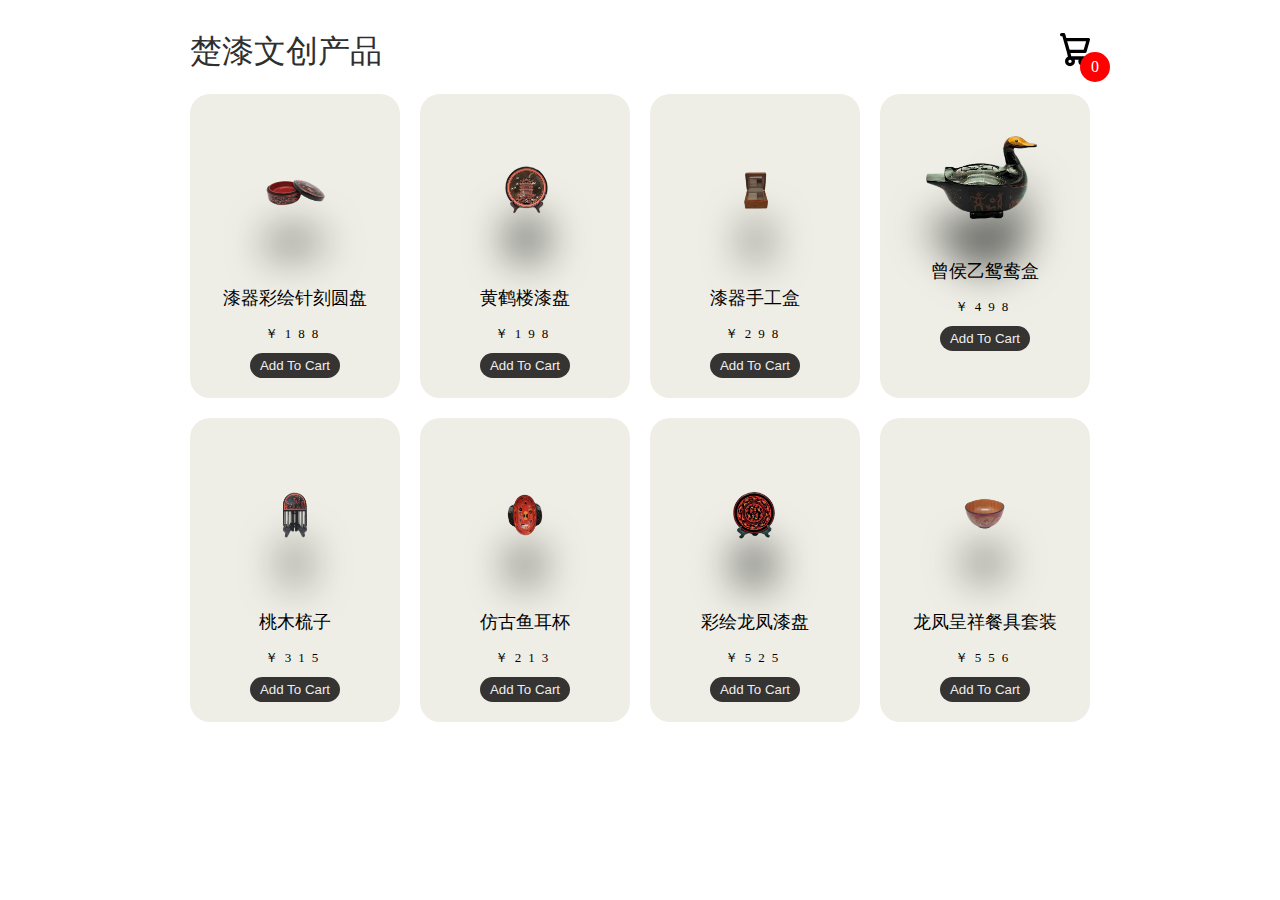
<file: index.html>
<!DOCTYPE html>
<html lang="en">
<head>
    <meta charset="UTF-8">
    <meta name="viewport" content="width=device-width, initial-scale=1.0">
    <title>Document</title>
    <link rel="stylesheet" href="style.css">
</head>
<body>
    
    <div id="app"></div>
    <div id="temporaryContent">
        <div class="listProduct">
            楚漆文创产品网店
        </div>
    </div>
    <script src="index.js" type="module"></script>

</body>
</html>
</file>
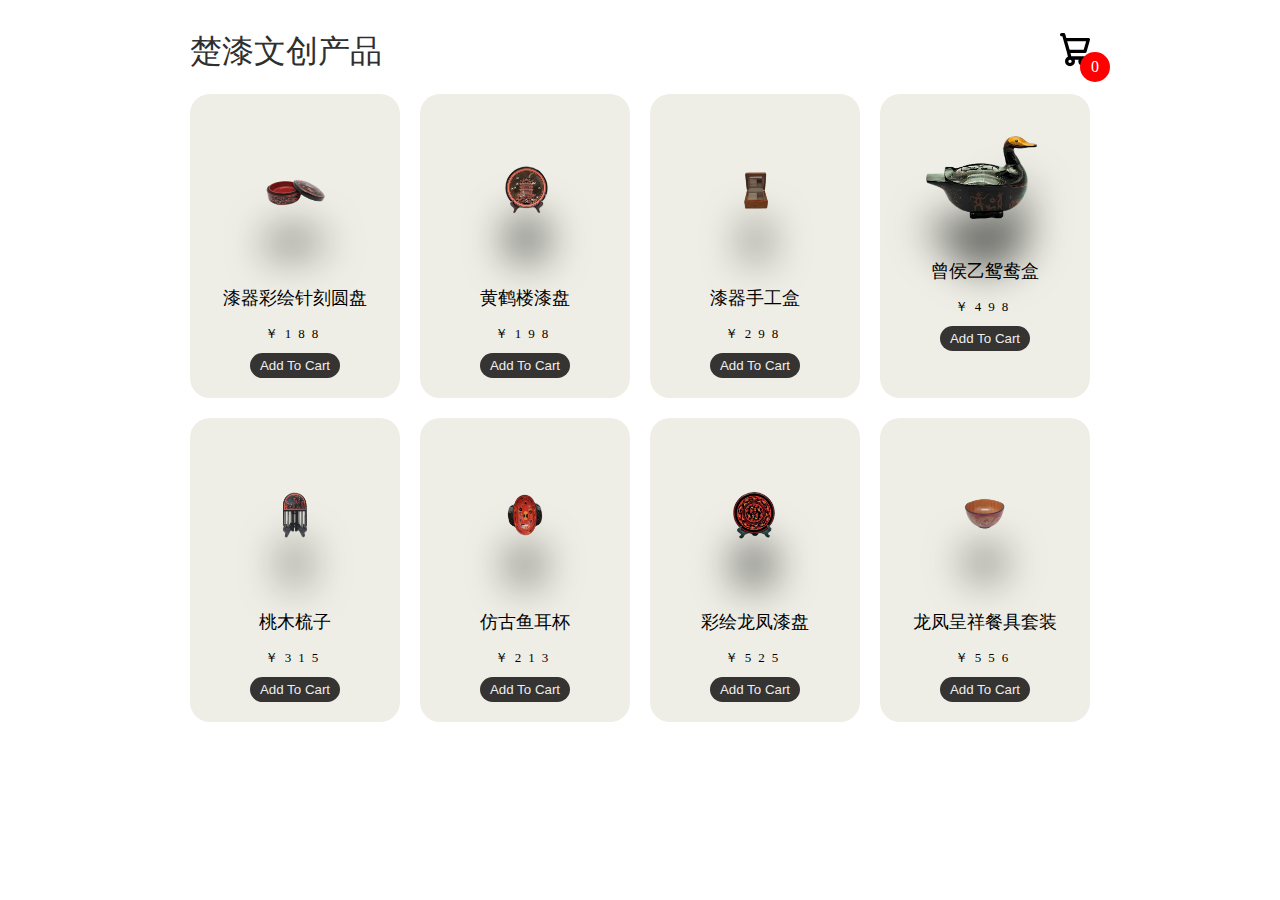
<file: detail.html>
<!DOCTYPE html>
<html lang="en">
<head>
    <meta charset="UTF-8">
    <meta name="viewport" content="width=device-width, initial-scale=1.0">
    <title>Document</title>
    <link rel="stylesheet" href="style.css">
</head>
<body>
    <div id="app"></div>
    <div id="temporaryContent">
        <div class="title">产品细节</div>
        <div class="detail">
            <div class="image">
                <img src="">
            </div>
            <div class="content">
                <h1 class="name"></h1>
                <div class="price"></div>
                <div class="buttons">
                    <button>Check Out</button>
                    <button class="addCart">Add To Cart 
                        <span>
                            <svg class="" aria-hidden="true" xmlns="http://www.w3.org/2000/svg" fill="none" viewBox="0 0 18 20">
                                <path stroke="currentColor" stroke-linecap="round" stroke-linejoin="round" stroke-width="2" d="M6 15a2 2 0 1 0 0 4 2 2 0 0 0 0-4Zm0 0h8m-8 0-1-4m9 4a2 2 0 1 0 0 4 2 2 0 0 0 0-4Zm-9-4h10l2-7H3m2 7L3 4m0 0-.792-3H1"/>
                            </svg>
                        </span>
                    </button>
                </div>
                <div class="description"></div>
            </div>
        </div>

        <div class="title">Similar product</div>
        <div class="listProduct"></div>
    </div>

    <script src="detail.js" type="module"></script>
</body>
</html>
</file>
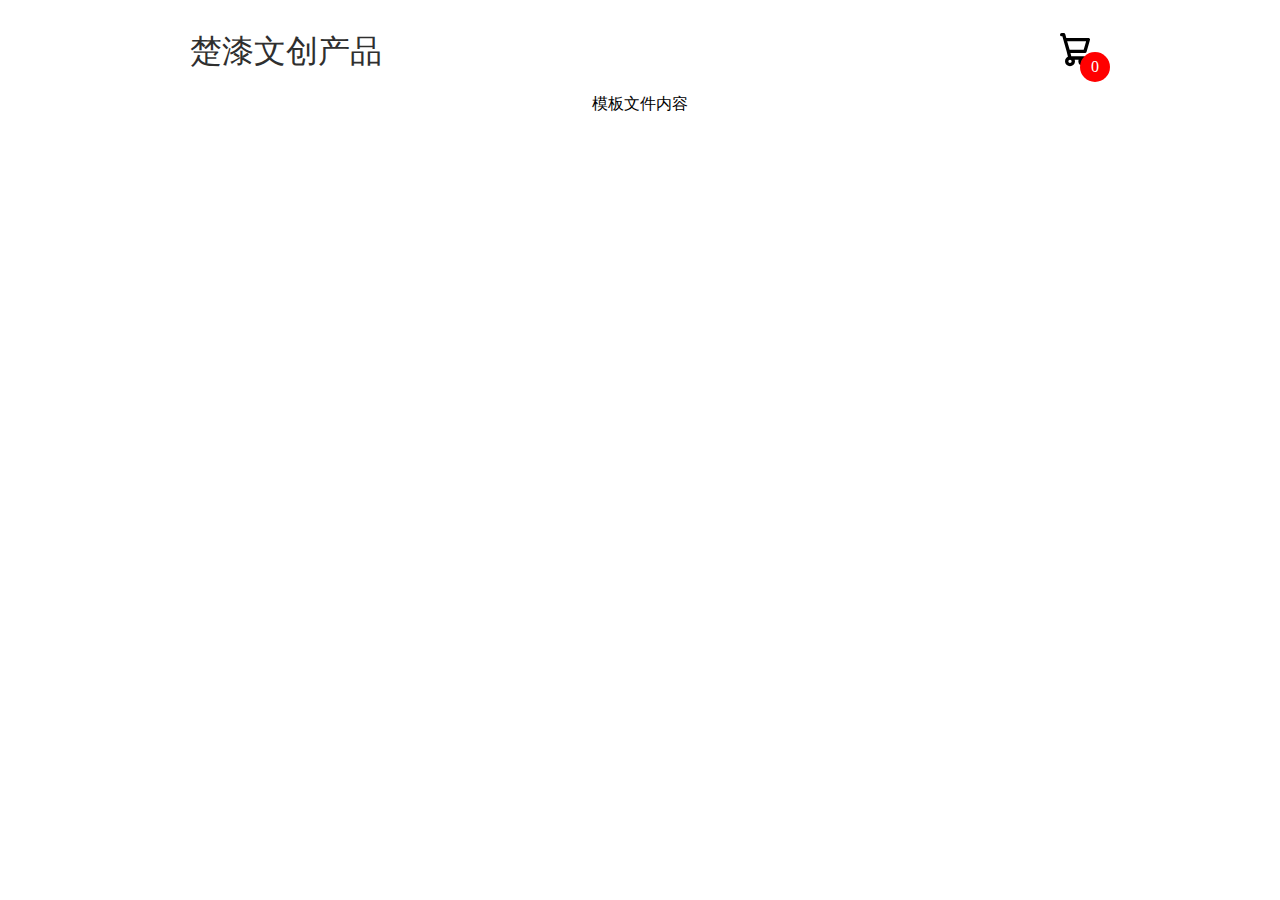
<file: template.html>
<!DOCTYPE html>
<html lang="en">
<head>
    <meta charset="UTF-8">
    <meta name="viewport" content="width=device-width, initial-scale=1.0">
    <title>Document</title>
    <link rel="stylesheet" href="style.css">
</head>
<body>
    <div class="container">
        <header>
            <div class="title">
                <a href="/">楚漆文创产品</a>
            </div>
            <div class="icon-cart">
                <svg aria-hidden="true" xmlns="http://www.w3.org/2000/svg" fill="none" viewBox="0 0 18 20">
                    <path stroke="currentColor" stroke-linecap="round" stroke-linejoin="round" stroke-width="2" d="M6 15a2 2 0 1 0 0 4 2 2 0 0 0 0-4Zm0 0h8m-8 0-1-4m9 4a2 2 0 1 0 0 4 2 2 0 0 0 0-4Zm-9-4h10l2-7H3m2 7L3 4m0 0-.792-3H1"/>
                </svg>
                <span>0</span>
            </div>
        </header>
        <div id="contentTab">
           模板文件内容
        </div>
    </div>
    
    <div class="cartTab">
        <h1>购物车</h1>
        <div class="listCart">
        </div>
        <div class="btn">
            <button class="close">关闭</button>
            <button class="checkOut">结算</button>
        </div>
    </div>


    <script src="cart.js" type="module"></script>
</body>
</html>
</file>
<file: style.css>
body{
    margin: 0;
    font-family: Poppins;
}
svg{
    width: 30px;
}

a{
    text-decoration: none;
    color: #2F2F2F;
}
button{
    cursor: pointer;
}
.container{
    width: 900px;
    margin: auto;
    max-width: 90vw;
    text-align: center;
    padding-top: 10px;
    transition: 0.5s;
}
header{
    display: flex;
    justify-content: space-between;
    align-items: center;
    padding: 20px 0;
}
.icon-cart{
    position: relative;
}
.icon-cart span{
    position: absolute;
    background-color: red;
    width: 30px;
    height: 30px;
    display: flex;
    justify-content: center;
    align-items: center;
    border-radius: 50%;
    color: #fff;
    top: 50%;
    right: -20px;
}
.title{
    font-size: xx-large;
}

.cartTab{
    width: 400px;
    max-width: 100%;
    background-color: #353432;
    color: #eee;
    position: fixed;
    top: 0;
    right: -400px;
    bottom: 0;
    display: grid;
    grid-template-rows: 70px 1fr 70px;
    transition: 0.5s;
}
.cartTab h1{
    padding: 20px;
    margin: 0;
    font-weight: 300;
}
.cartTab .btn{
    display: grid;
    grid-template-columns: repeat(2, 1fr);
}
.cartTab button{
    background-color: #E8BC0E;
    border: none;
    font-family: Poppins;
    font-weight: 500;
    cursor: pointer;
    font-size: large;
}
.cartTab .close{
    background-color: #eee;
}
.listCart{
    overflow: auto;
}
.listCart::-webkit-scrollbar{
    width: 0;
}
/*  */
body.activeTabCart .cartTab{
    right: 0;
}
body.activeTabCart .container{
    transform: translateX(-250px);
}

.listProduct .item img{
    width: 90%;
    filter: drop-shadow(0 50px 20px #0009);
}
.listProduct{
    display: grid;
    grid-template-columns: repeat(4, 1fr);
    gap: 20px;
}
.listProduct .item{
    background-color: #EEEEE6;
    padding: 20px;
    border-radius: 20px;
}
.listProduct .item h2{
    font-weight: 500;
    font-size: large;
}
.listProduct .item .price{
    letter-spacing: 7px;
    font-size: small;
}
.listProduct .item button{
    background-color: #353432;
    color: #eee;
    border: none;
    padding: 5px 10px;
    margin-top: 10px;
    border-radius: 20px;
}
.listCart .item img{
    width: 100%;
}
.listCart .item{
    display: grid;
    grid-template-columns: 70px 150px 50px 1fr;
    gap: 10px;
    text-align: center;
    align-items: center;
}
.listCart .quantity span{
    display: inline-block;
    width: 25px;
    height: 25px;
    background-color: #eee;
    border-radius: 50%;
    color: #555;
    cursor: pointer;
}
.listCart .quantity span:nth-child(2){
    background-color: transparent;
    color: #eee;
    cursor: auto;
}
.listCart .quantity{
    display: flex;
}
.listCart .item:nth-child(even){
    background-color: #eee1;
}

.detail{
    display: grid;
    grid-template-columns: repeat(2, 1fr);
    gap: 50px;
    text-align: left;
}
.detail .image img{
    width: 100%;
}
.detail .image{
    position: relative;
}
.detail .image::before{
    position: absolute;
    width: 300px;
    height: 300px;
    content: '';
    background-color: #94817733;
    z-index: -1;
    border-radius: 190px 100px 170px 180px;
    left: calc(50% - 150px);
    top: 50px;

}
.detail .name{
    font-size: xxx-large;
    padding: 40px 0 0 0;
    margin: 0 0 10px 0;
}
.detail .price{
    font-weight: bold;
    font-size: x-large;
    letter-spacing: 7px;
    margin-bottom: 20px;
}
.detail .buttons{
    display: flex;
    gap: 20px;
    margin-bottom: 20px;
}
.detail .buttons button{
    background-color: #eee;
    border: none;
    padding: 15px 20px;
    border-radius: 20px;
    font-family: Poppins;
    font-size: large;
}
.detail .buttons svg{
    width: 15px;
}
.detail .buttons span{
    background-color: #555454;
    width: 30px;
    height: 30px;
    display: flex;
    justify-content: center;
    align-items: center;
    border-radius: 50%;
    margin-left: 20px;
}
.detail .buttons button:nth-child(2){
    background-color: #2F2F2F;
    display: flex;
    justify-content: center;
    align-items: center;
    color: #eee;
    box-shadow: 0 10px 20px #2F2F2F77;
}
.detail .description{
    font-weight: 300;
}

@media only screen and (max-width: 992px) {
    .listProduct{
        grid-template-columns: repeat(3, 1fr);
    }
    .detail{
        grid-template-columns:  40% 1fr;
    }
}

@media only screen and (max-width: 767px) {
    .listProduct{
        grid-template-columns: repeat(2, 1fr);
    }
    .detail{
        text-align: center;
        grid-template-columns: 1fr;
    }
    .detail .image img{
        width: unset;
        height: 40vh;
    } 
    .detail .name{
        font-size: x-large;
        margin: 0;

    }
    .detail .buttons button{
        font-size: small;
    }
    .detail .buttons{
        justify-content: center;
    }
}
</file>
